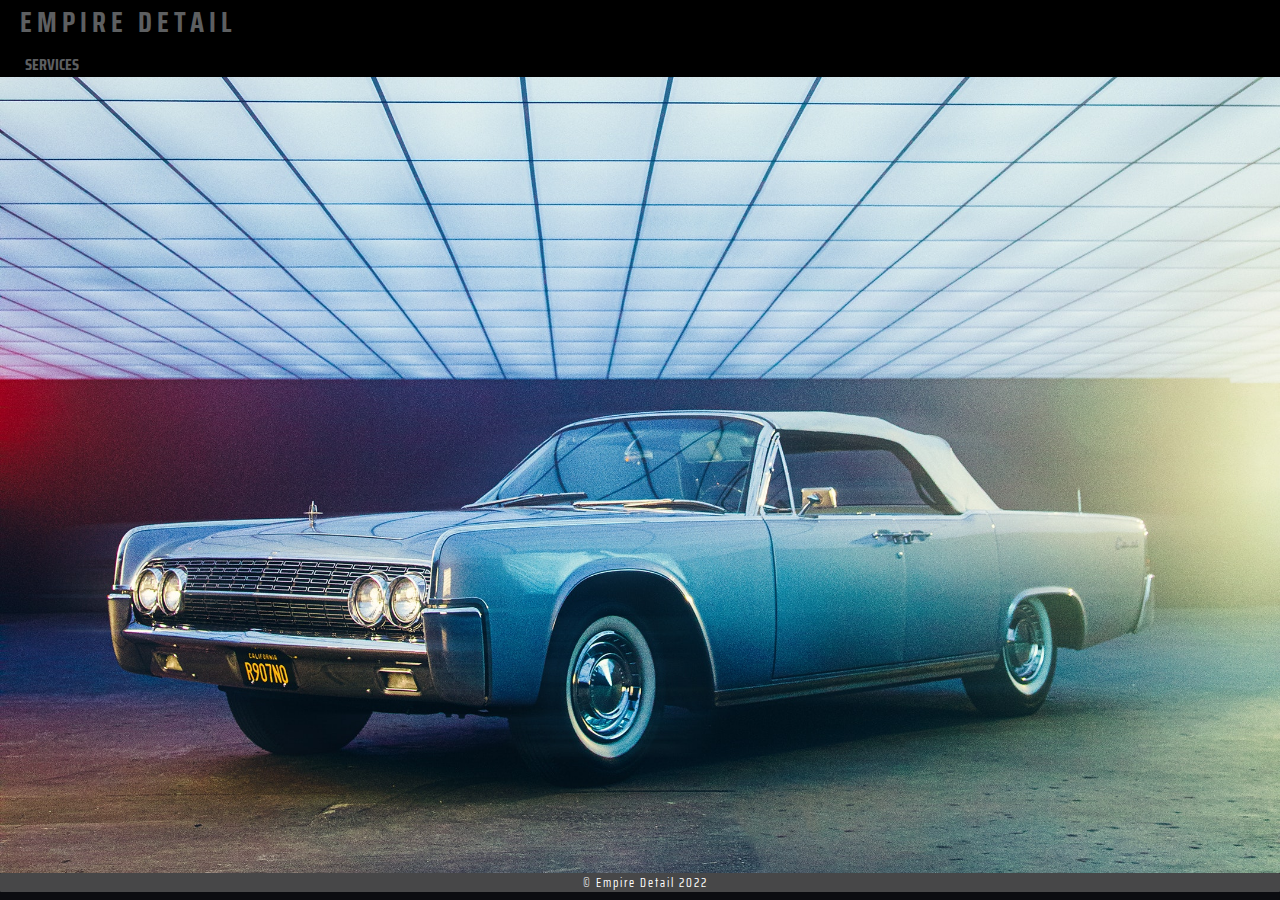
<file: index.html>
<!DOCTYPE html>
<html lang="zxx">
<head>
    <meta charset="UTF-8">
    <meta http-equiv="X-UA-Compatible" content="IE=edge">
    <meta name="viewport" content="width=device-width, initial-scale=1.0">
    <title>Empire Detail</title>
    <link rel="stylesheet" type="text/css" href="css/style.css">
</head>
<body>
<header>
    <h3 id="logo">
        <a href="index.html">Empire Detail</a>
    </h3>
    <nav class="navbar__menu">
        <label for="toggle" id="burger">
            <span id="burger-menu">
                <span class="burger-line"></span>
                <span class="burger-line"></span>
                <span class="burger-line"></span>
            </span>
        </label>
        <input type="checkbox" id="toggle">
        <ul id="navbar__list">
            <li><a href="product.html">Services</a></li>
        </ul>
        </nav>
</header>
<main>
    <!--<header class="main__hero">
      <h1>Detailing Packages</h1>
    </header>-->
    <!-- Each Section has an ID (used for the anchor) and 
    a data attribute that will populate the li node.
    Adding more sections will automatically populate nav.
    The first section is set to active class by default -->
    
  </main>
        <footer>
            <p>&copy; Empire Detail 2022</p>
        </footer>
    </div>
    <script src="js/app[empire].js"></script>
</body>
</html>
</file>
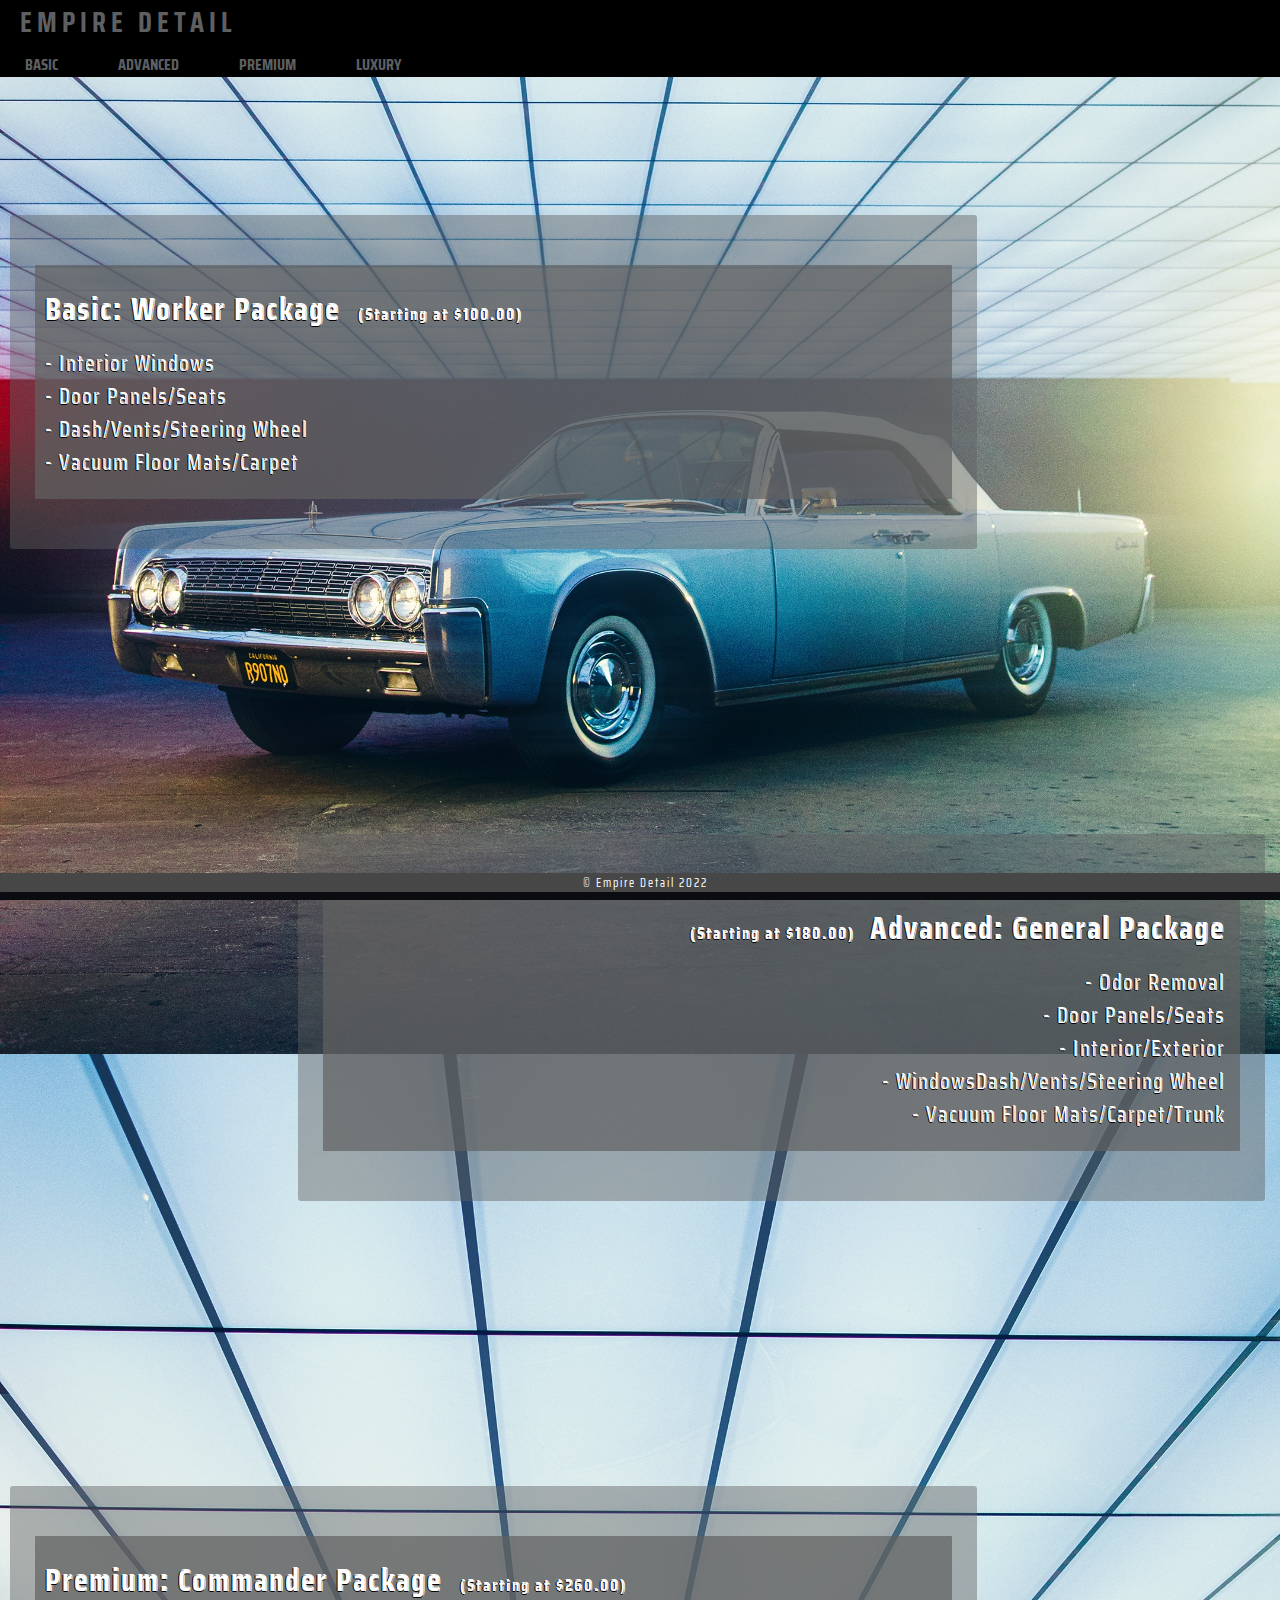
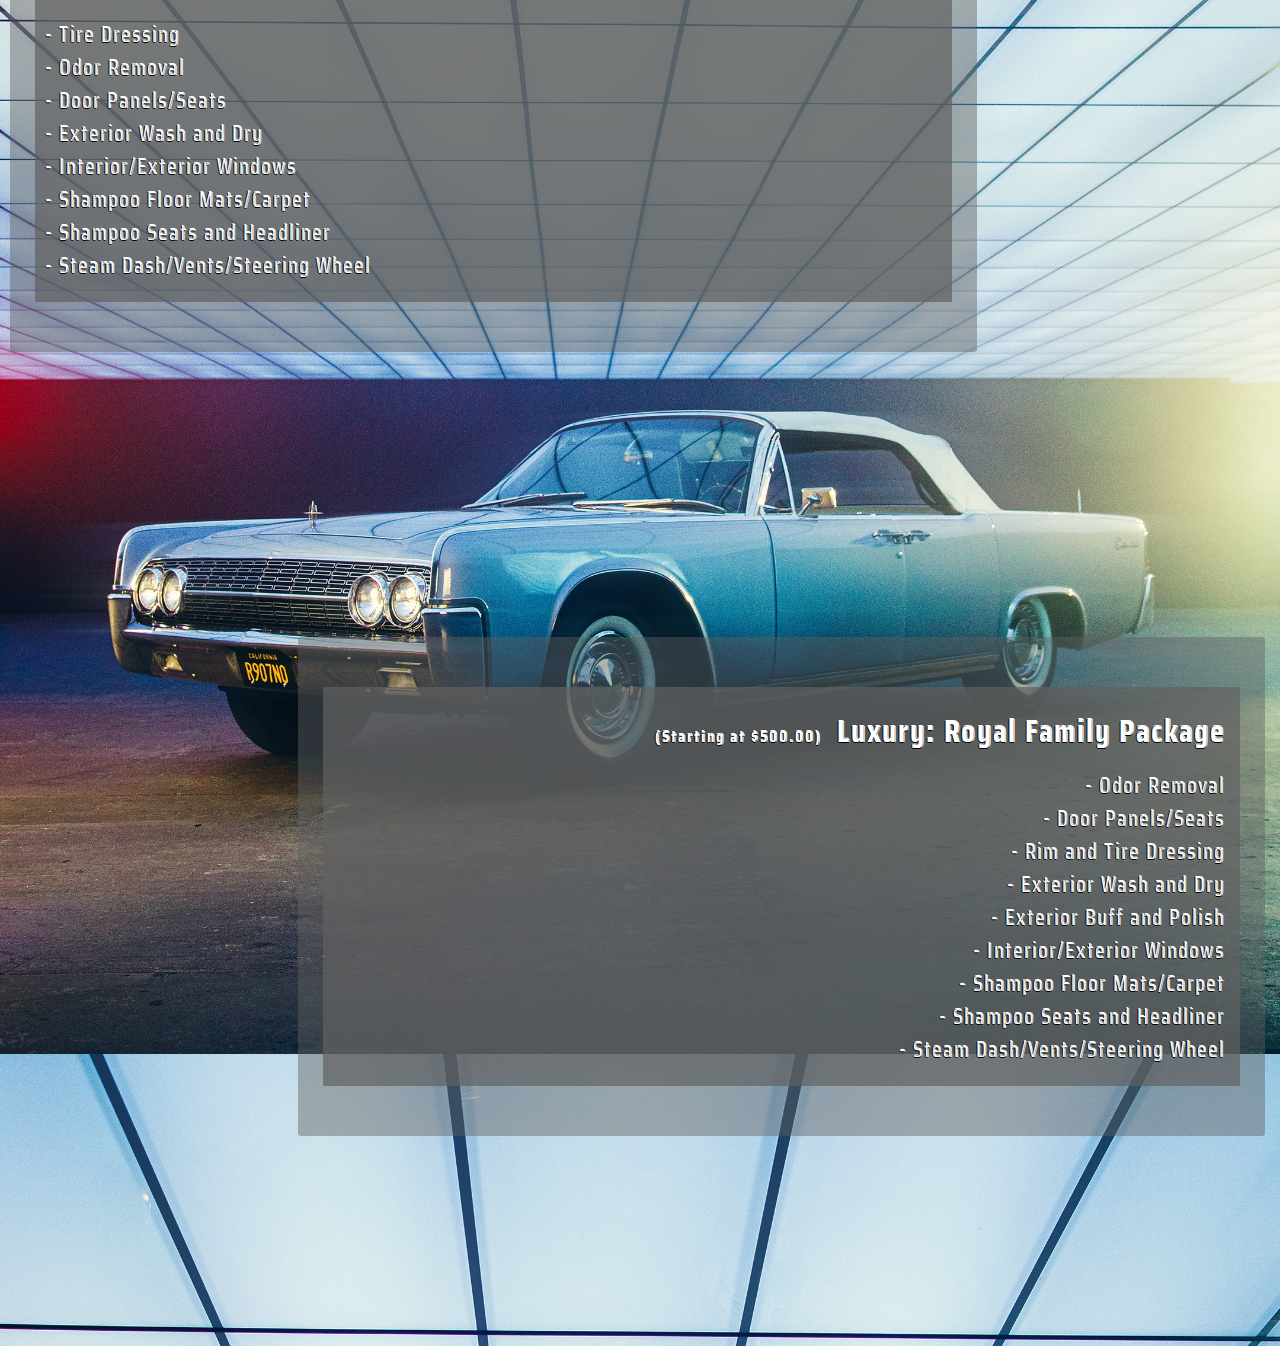
<file: product.html>
<!DOCTYPE html>
<html lang="zxx">
<head>
    <meta charset="UTF-8">
    <meta http-equiv="X-UA-Compatible" content="IE=edge">
    <meta name="viewport" content="width=device-width, initial-scale=1.0">
    <title>Empire Detail</title>
    <link rel="stylesheet" type="text/css" href="css/style.css">
</head>
<body>
<header>
    <h3 id="logo">
        <a href="index.html">Empire Detail</a>
    </h3>
    <nav class="navbar__menu">
        <label for="toggle" id="burger">
            <span id="burger-menu">
                <span class="burger-line"></span>
                <span class="burger-line"></span>
                <span class="burger-line"></span>
            </span>
        </label>
        <input type="checkbox" id="toggle">
        <ul id="navbar__list">
        </ul>
        </nav>
</header>
<main>
    <!--<header class="main__hero">
      <h1>Detailing Packages</h1>
    </header>-->
    <!-- Each Section has an ID (used for the anchor) and 
    a data attribute that will populate the li node.
    Adding more sections will automatically populate nav.
    The first section is set to active class by default -->
    <section id="Basic" data-nav="Basic" class="your-active-class">
      <div class="landing__container">
        <h2>Basic: Worker Package <p class="price">(Starting at $100.00)</p></h2>
        <p>
        - Interior Windows<br>- Door Panels/Seats<br>- Dash/Vents/Steering Wheel<br>- Vacuum Floor Mats/Carpet
        </p>
      </div>
    </section>
    <section id="Advanced" data-nav="Advanced">
      <div class="landing__container">
        <h2><p class="price">(Starting at $180.00)</p>Advanced: General Package</h2>
        <p>- Odor Removal<br>- Door Panels/Seats<br>- Interior/Exterior<br>- WindowsDash/Vents/Steering Wheel<br>- Vacuum Floor Mats/Carpet/Trunk
        </p>
      </div>
    </section>
    <section id="Premium" data-nav="Premium">
      <div class="landing__container">
        <h2>Premium: Commander Package <p class="price">(Starting at $260.00)</p></h2>
        <p>- Tire Dressing<br>- Odor Removal<br>- Door Panels/Seats<br>- Exterior Wash and Dry<br>- Interior/Exterior Windows<br>- Shampoo Floor Mats/Carpet<br>- Shampoo Seats and Headliner<br>- Steam Dash/Vents/Steering Wheel
        </p>
      </div>
    </section>
    <section id="Luxury" data-nav="Luxury">
      <div class="landing__container">
        <h2><p class="price">(Starting at $500.00)</p>Luxury: Royal Family Package</h2>
        <p>- Odor Removal<br>- Door Panels/Seats<br>- Rim and Tire Dressing<br>- Exterior Wash and Dry<br>- Exterior Buff and Polish<br>- Interior/Exterior Windows<br>- Shampoo Floor Mats/Carpet<br>- Shampoo Seats and Headliner<br>- Steam Dash/Vents/Steering Wheel
        </p>
      </div>
    </section>
  </main>
        <footer>
            <p>&copy; Empire Detail 2022</p>
        </footer>
    </div>
    <script src="js/app[empire].js"></script>
</body>
</html>
</file>
<file: css/style.css>
/*---------------------Global------------------------*/
@import url('https://fonts.googleapis.com/css2?family=Saira+Condensed&display=swap');
@import url('list.css');
@import url('page.css');
:root {
    --text-color: #5d5f61;
    --hover: rgba(218, 214, 214, 0.966);  
}

html, body {
    height: 100%;
}

body {
    display: flex;
    flex-direction: column;
    min-height: 100vh;
    background-image: url("assets/old\ school.jpg");
    background-size: cover;
    background-position: 25% 78%;
    padding-top: 110px;
    padding-bottom: 40px;
}

* {
    box-sizing: border-box;
    font-family: 'Saira Condensed' , sans-serif;
    margin: 0;
    padding: 0;
    /*color: var(--text-color);*/
} 

a {
    text-decoration: none;
    color: var(--text-color);
}

p, h2 {
    text-shadow: -.85px 0 rgb(0, 0, 0), 0 .85px rgb(0, 0, 0), .85px 0 rgb(255, 255, 255), 0 -.85px rgb(255, 255, 255);
    color: #ffffff;
    border-radius: 1px;
    padding-left: 10px;
    letter-spacing: 2px;
    background-color: rgba(97, 97, 97, 0.701);
}

.price {
    display: inline-block;
    font-size: 16px;
    background: transparent;
}

ul {
    list-style-type: none;
}

#logo {
    margin-left: 0px;
    padding-left: 20px;
    margin-right: 0;
    letter-spacing: 5px;
    font-size: 1.75rem;
}

section {
    margin-top: 0px;
    margin-bottom: 180px;
    padding-top: 60px;
    padding-bottom: 60px 0px;
    overflow: auto;
    margin: 30px 0px;
    margin-right: 15px;
}

section:nth-of-type(even) .landing__container {
    margin-right: 0;
    margin-left: auto;
    text-align: right; 
}

section:nth-of-type(even) .landing__container p {
    padding-right: 15px;  
}
section:nth-of-type(even) .landing__container h2 {
    padding-right: 15px;  
}

footer {
    position: fixed;
    font-size: 12px;
    height: 3%; 
    width: 100%;
    margin-top: 100px;
    bottom: 0;
    background-color: #0B0C10;
    text-align: center;
    color: rgba(19, 159, 219, 0.863);
    clear: both;
}

footer p {
    text-shadow: none;
}
/*-----------X---------Global---------X--------------*/

/*----------------------Nav-------------------------*/
header , nav {
    text-transform: uppercase;
}

header {
    width: 100%;
    position: fixed;
    padding: 0px;
    top: 0;
    background-color: black;
    display: inline-block;
    justify-content: space-between;
}

nav {
    margin: 8px 0px 0px 0px;
    height: fit-content;
    width: auto;
    font-weight: bold;
}

#toggle {
    display: none;
}

li {
    display: inline;
    margin: 0px 10px 0px 0px;
}

li a{
    padding: 0px 25px;
}
li a:hover {
    color: #0B0C10;
    border-radius: 3px;
    background-color: rgba(47, 206, 255, 0.596);
}

.navbar__menu .menu__link:hover {
    background: rgba(47, 206, 255, 0.596);
    color: #fff;
    transition: ease 0.3s all;
    border-radius: 3px;
}

.navbar__menu .active {
    background: rgba(47, 206, 255, 0.596);
    color: #fff;
    border-radius: 3px;
}

#burger-menu {
    display: none;
    width: fit-content;
    height: fit-content;
    position: absolute;
    margin: 4px auto;
    cursor: pointer;
    top: 0%;
    right: 0%;
    margin-right: 20px;
    margin-top: 7px;
}

.burger-line {
    display: block;
    width: 30px;
    height: 3px;
    margin: 5px 0px;
    border-radius: 40px;
    background-color: var(--text-color);
}
/*------------X---------Nav---------X---------------*/

/* Landing Container Styles */
.landing__container {
    margin-top: 15px;
    padding-bottom: 50px;
    padding-left: 25px;
    padding-right: 25px;
    padding-top: 50px;
    text-align: left;
    min-height: 50%;
    font-size: 1.3rem;
    margin-bottom: 180px;
    margin-left: 10px;
    background-color: rgba(97, 97, 97, 0.447);
    border-radius: 3px;
    max-width: 46.5em;
}
.landing__container p {
    padding-bottom: 20px;  
}
.landing__container h2 {
    padding-top: 20px;  
}

/*----------------------Mobile-------------------------*/
@media only screen and (max-width:680px) {
    #burger-menu {
        display: block; 
    }

    #logo {
        white-space: nowrap;
    }

    #navbar__list {
        display: none;
        width: 100vw;     
    }

    .menu__links a {
        display: block;
        padding: 5px;
        margin: 5px;
        letter-spacing: 5px;
        border-radius: 30px;
    }

    .section {
        margin-right: 10px;
        margin-top: 40px;
        margin-bottom: 300px;
        padding-top: 60px;
        padding-bottom: 80px;
        overflow: auto;
        margin: 20px 0px;
    }

    #toggle:checked + #navbar__list {
        display: inline-block;
        text-align: right;
        clear: both;

    }
}
</file>
